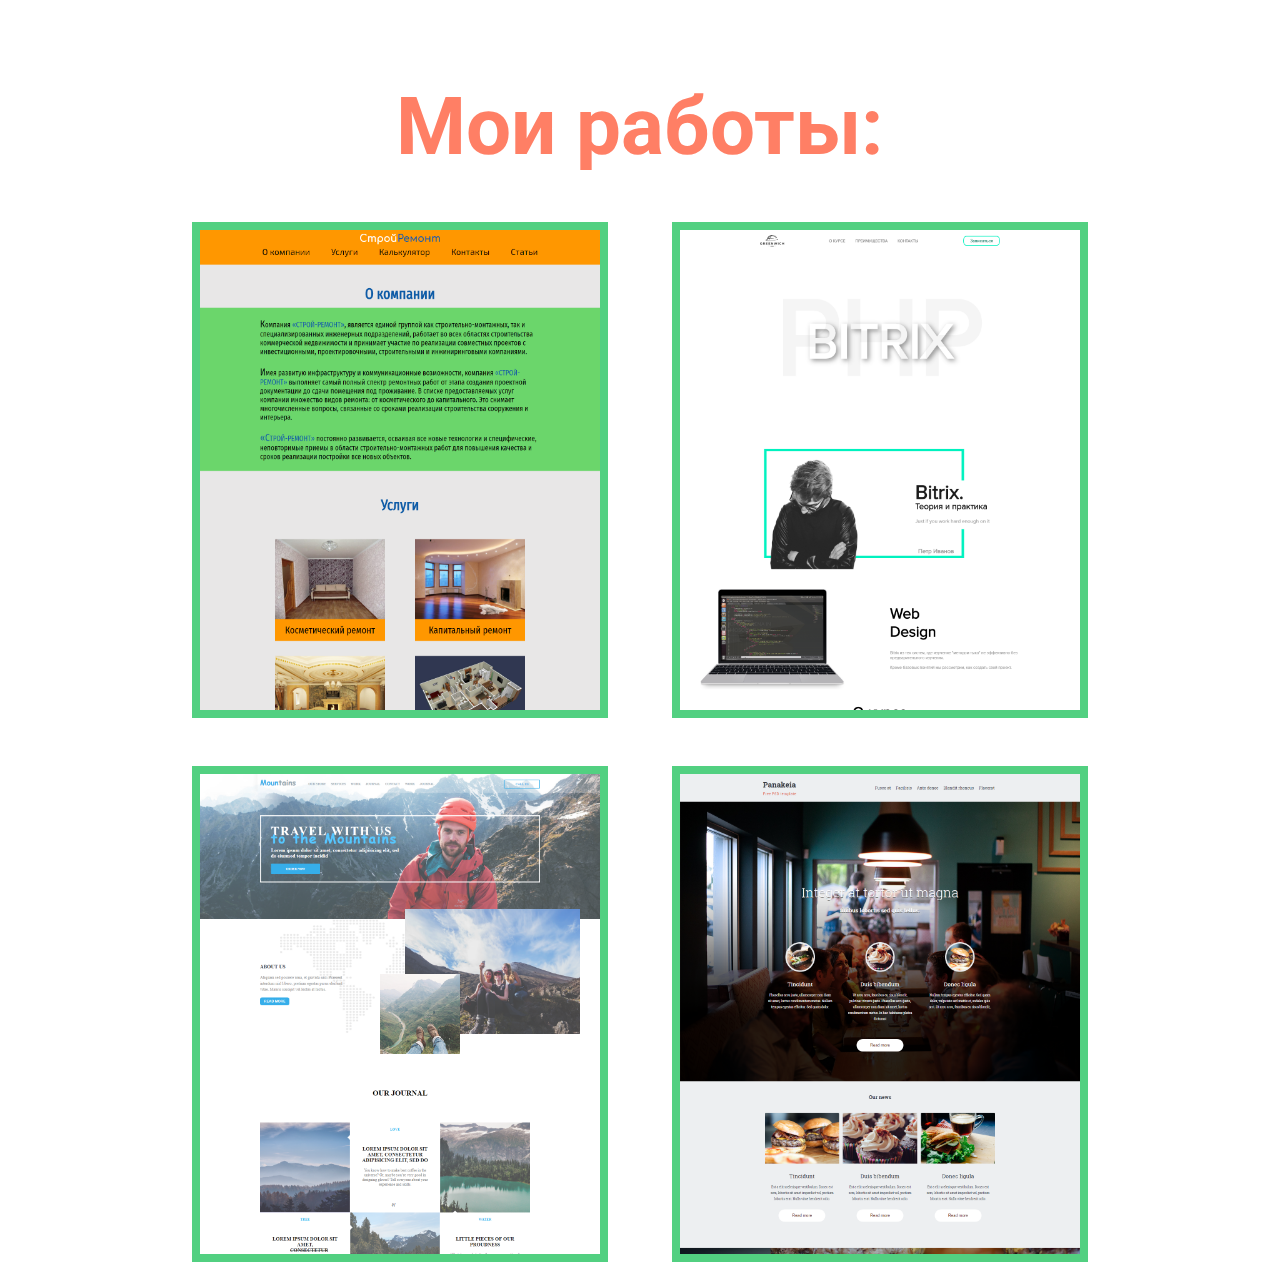
<file: index.html>
<!DOCTYPE html>
<html lang="en">
<head>
	<meta charset="UTF-8">
	<title>Мой сайт</title>
	<link rel="stylesheet" href="css/index.css">
	<script src="js.js"></script>
</head>
<body>
	<div class="main ">
	<!-- <header class=header>
		<nav class="nav all">
	<ul class="nav__ul">
		<li class="nav__li">
			<a href = "index.php" class="nav__a">Мои работы</a>
		</li>
		<li class="nav__li">
			<a class="nav__a" href="">Полезные материалы</a>
		</li>
		<li class="nav__li">
			<a class="nav__a">Мой дневник</a>
		</li>
		<li class="nav__li">
			<a class="nav__a nav__enter">Войти</a>
		</li>
	</ul>
</nav>
</header> -->


		<div class="job all">
			<h1 class="job__title">
				Мои работы:
			</h1>
			<div class="job__blocks">
			<a class="job__block" href="Stroy">
					<div class="job__img1">

					</div>
				</a>
				<a class="job__block" href="Bitrix">
					<div class="job__img2">

					</div>
				</a>
				<a class="job__block" href="Mountains-travel">
					<div class="job__img3">

					</div>
				</a>
				<a class="job__block" href="Panekea">
					<div class="job__img4">

					</div>
				</a>
			</div>
		</div>
	</div>
	<div class="enter">
<div class="close"></div>
<form class="enter__form" method="post">
	<label class="enter__name">Логин <input type="text" class="enter__input"></label>
	<label class="enter__password">Пароль <input type="text" class="enter__input"></label>
	<input type="button" class="enter__send" value="Войти">
	<div class="enter__register">
		Зарегистрироваться
	</div>
</form>
</div>
<div class="new-user">
	<div class="close"></div>
	<form class="new-user__form" method="post">
		<label class="new-user__name">Логин <input type="text" class="new-user__input"></label>
		<label class="new-user__password">Пароль <input type="text" class="new-user__input"></label>
		<label class="new-user__email">Почта <input type="text" class="enter__input"></label>
		<input type="button" class="new-user__send" value="Зарегистрироваться">
		<div class="new-user__enter">
			Вход
		</div>
	</form>
</div>
</body>
</html>
</file>
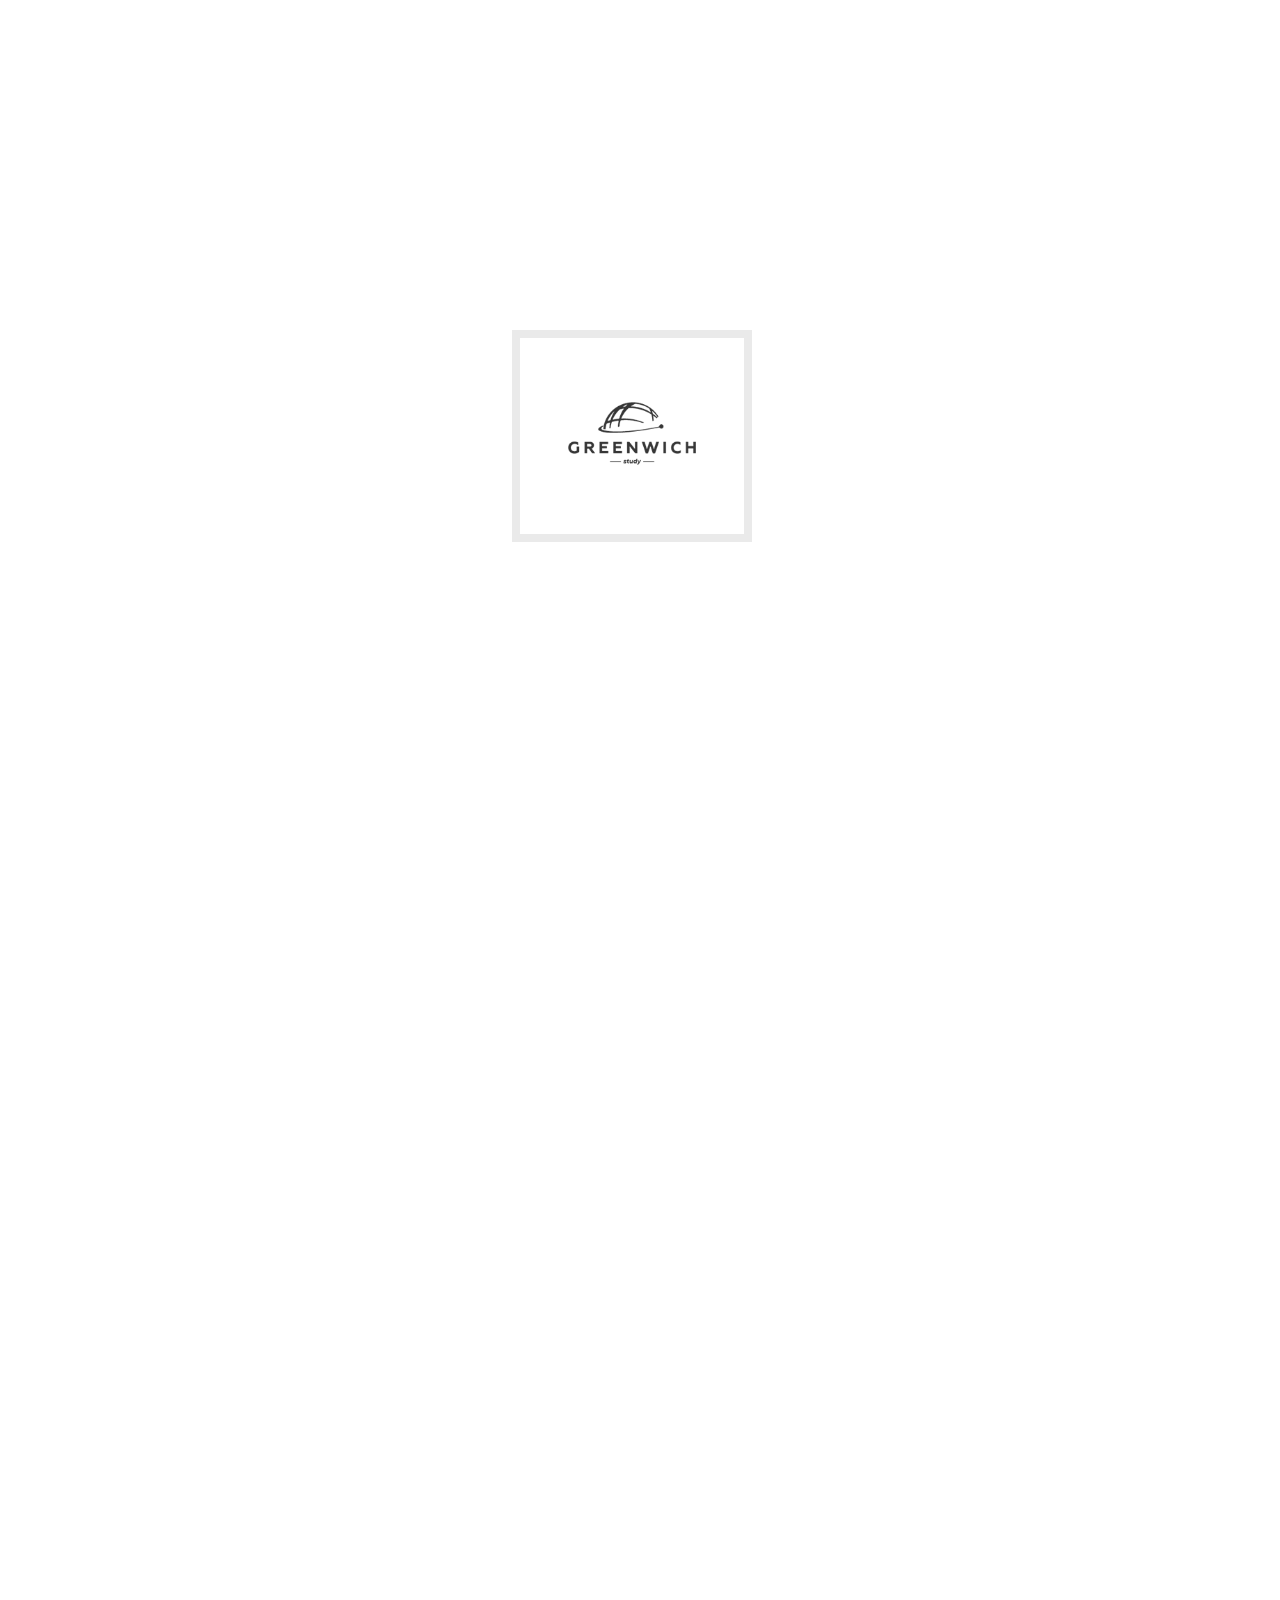
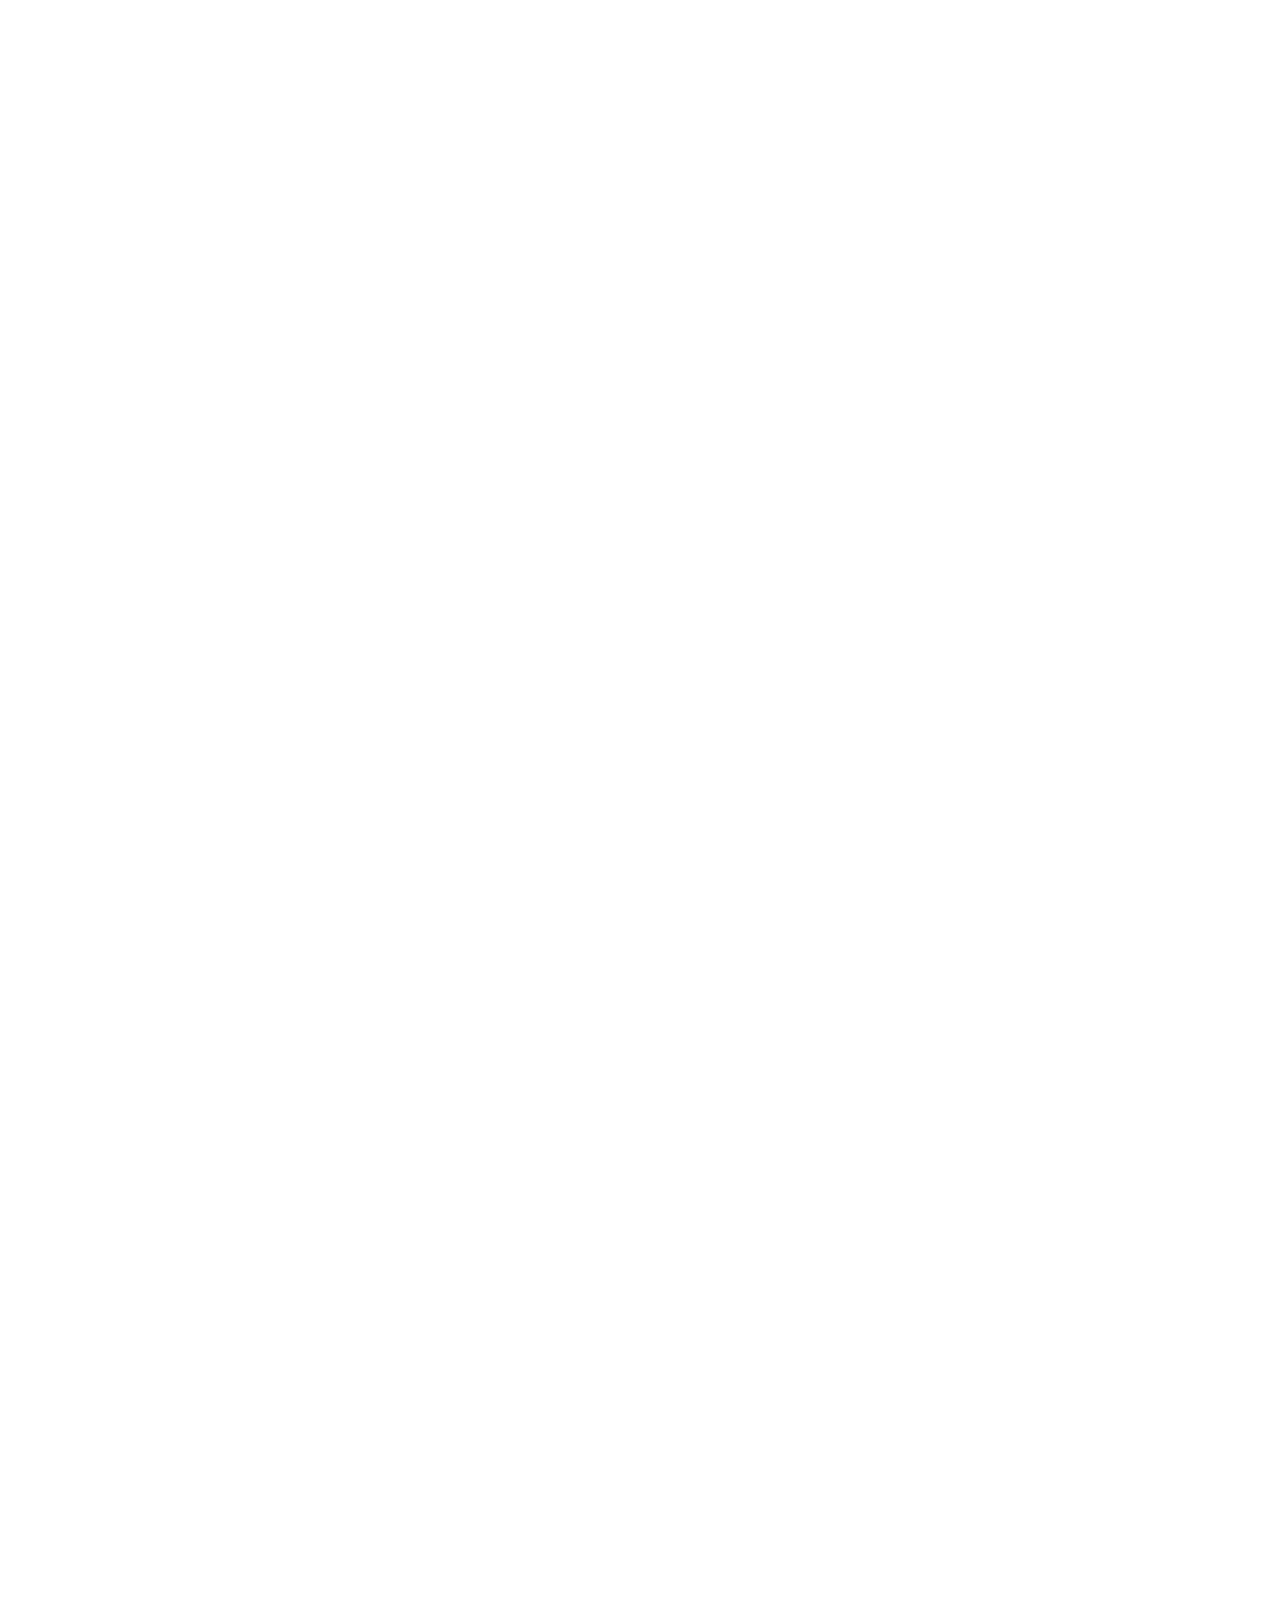
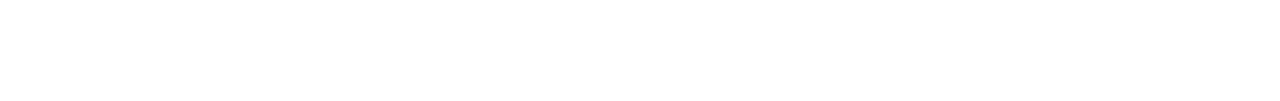
<file: Bitrix/index.html>
<!DOCTYPE html>
<html lang="en">
<head>
	<meta charset="UTF-8">
	<title>Сайт</title>
	<link rel="stylesheet" href="css/style.css">
	<link rel="stylesheet" href="css/header.css">
	<script src="script.js"></script>
</head>
<body>
<div class="load">
	<canvas class="cnv1"></canvas>
	<canvas class="cnv2"></canvas>
	<canvas class="cnv3"></canvas>
	<canvas class="cnv4"></canvas>
	<div class="preload-border">
	<div class="preload">
		<img class="preload__img" src="img/preload.png">
	</div>
	</div>
	</div>
	<div class="page">
	<header class="header">
		<nav class="nav">
			<img class="logo" src="img/logo.png">
			<ul class="menu">
				<li class="menu__li">О КУРСЕ</li>
				<li class="menu__li">ПРЕИМУЩЕСТВА</li>
				<li class="menu__li">КОНТАКТЫ</li>
			</ul>
			<button class="nav--btn">
				Записаться
			</button>
		</nav>
		<div class="header__title">
			BITRIX
		</div>
		<div class="header__title--box">
			PHP
		</div>
		<div class="down">
			<div class="str1"></div>
			<div class="str2"></div>
		</div>

	</header>
	<div class="about">
		<div class="about__box">
		<canvas class="about__cnv1"></canvas>
		<canvas class="about__cnv2"></canvas>
		<canvas class="about__cnv3"></canvas>
		<canvas class="about__cnv4"></canvas>
			<div class="about__img">
				
			</div>
			<div class="about__text">
				<div class="about__title1">
					Bitrix.
				</div>
				<div class="about__title2">
					Теория и практика
				</div>
				<div class="about__title3">
					Just if you work hard enough on it
				</div>
			</div>
			<div class="about__name">
					Петр Иванов
				</div>
		</div>
	</div>

	<div class="design">
		<div class="design__img">
		</div>
		<div class="design__text">
			<div class="design__title1">
				<span class="design__title1__1">Web</span> <span class="design__title1__2">Design</span>
			</div>
			<div class="design__title2">
				<span class="design__title2--1">
				Bitrix из тех систем, где изучение "методом тыка" не эффективно без предварительного изучения. </span>
				<span class="design__title2--2">
				Кроме базовых понятий мы рассмотрим, как создать свой проект.</span>
			</div>
		</div>
	</div>
	<div class="latest_projects">
		<div class="latest_projects__title">
			О курсе
		</div>
		<div class="latest_projects__box">
			<canvas class="about__cnv1"></canvas>
			<canvas class="about__cnv2"></canvas>
			<canvas class="about__cnv3"></canvas>
			<canvas class="about__cnv4"></canvas>
			<div id="latest_p__content-img">
			<div class="latest_projects__content" id="lp__box__text">
				<div class="latest_projects__text1">
					1. Архитектура продукта
				</div>
				<div class="latest_projects__text2">
					Архитектура продукта - подход к проектированию, 
					гарантирующий, что программное обеспечение
					будет отвечать своему предназначению.
				</div>
				<div class="latest_projects__text3">
					Читать полностью
				</div>
			</div>
			<div class="latest_projects__img" id="lp__img">
			</div>
			</div>
			<div class="down latest_projects__str1" id="str1">
				<div class="str1"></div>
				<div class="str2"></div>
			</div>
			<div class="down latest_projects__str2" id="str2">
				<div class="str1"></div>
				<div class="str2"></div>
			</div>
		</div>
	</div>
	<div class="blog">
		<div class="blog__title">
				Наши преимущества
			</div>
		<div class="blog__boxs">
			<div class="blog__column">
			<canvas class="about__cnv1"></canvas>
			<canvas class="about__cnv2"></canvas>
			<canvas class="about__cnv3"></canvas>
			<canvas class="about__cnv4"></canvas>
				<div class="blog__box">
					<div class="blog__img1">
					</div>
					<div class="blog__column__title">
						Последние тренды
					</div>
					<div class="blog__column__text">
						Обучение последним трендам разработки и продвижения проектов.
					</div>
				</div>
			</div>
			<div class="blog__column">
			<canvas class="about__cnv1"></canvas>
			<canvas class="about__cnv2"></canvas>
			<canvas class="about__cnv3"></canvas>
			<canvas class="about__cnv4"></canvas>	
				<div class="blog__box">
					<div class="blog__img2">
					</div>
					<div class="blog__column__title">
						Опыт
					</div>
					<div class="blog__column__text">
						Преподаватели — профессионалы с опытом работы от 7 лет.
					</div>
				</div>
			</div>
			<div class="blog__column">
			<canvas class="about__cnv1"></canvas>
			<canvas class="about__cnv2"></canvas>
			<canvas class="about__cnv3"></canvas>
			<canvas class="about__cnv4"></canvas>
				<div class="blog__box">
				<div class="bl-img">
				<div class="blog__img3">
					</div>
					<div class="blog__column__title">
						Трудоустройство
					</div>
					<div class="blog__column__text">
						Трудоустройство лучших студентов, прошедших курс Advanced
					</div>
				</div>
			</div>	
		</div>
	</div>
	<div class="contact">
		<div class="contact__title">
			Записаться на курс
		</div>
		<div class="contact__box">
			<canvas class="about__cnv1"></canvas>
			<canvas class="about__cnv2"></canvas>
			<canvas class="about__cnv3"></canvas>
			<canvas class="about__cnv4"></canvas>
			<div class="contact__img">
			</div>
			<div class="contact__form">
				<input type="text" class="contact__input--name" placeholder="Имя">
				<input type="email" class="contact__input--email" placeholder="Email">
				<textarea placeholder="Сообщение" class="contact__input--message"></textarea>
			</div>
		</div>
	</div>
	<footer class="footer">
		<div class="footer__bl1">
			© 2017 Greewich
		</div>
		<div class="footer__bl2">
			<img src="img/svg/facebook.svg" class="footer__img--facebook">
			<img src="img/svg/instagram.svg" class="footer__img--instagram">
			<img src="img/svg/vk.svg" class="footer__img--vk">
		</div>
		<div class="footer__bl3">
			MST
		</div>
	</footer>
	 </div>
</body>
</html>
</file>
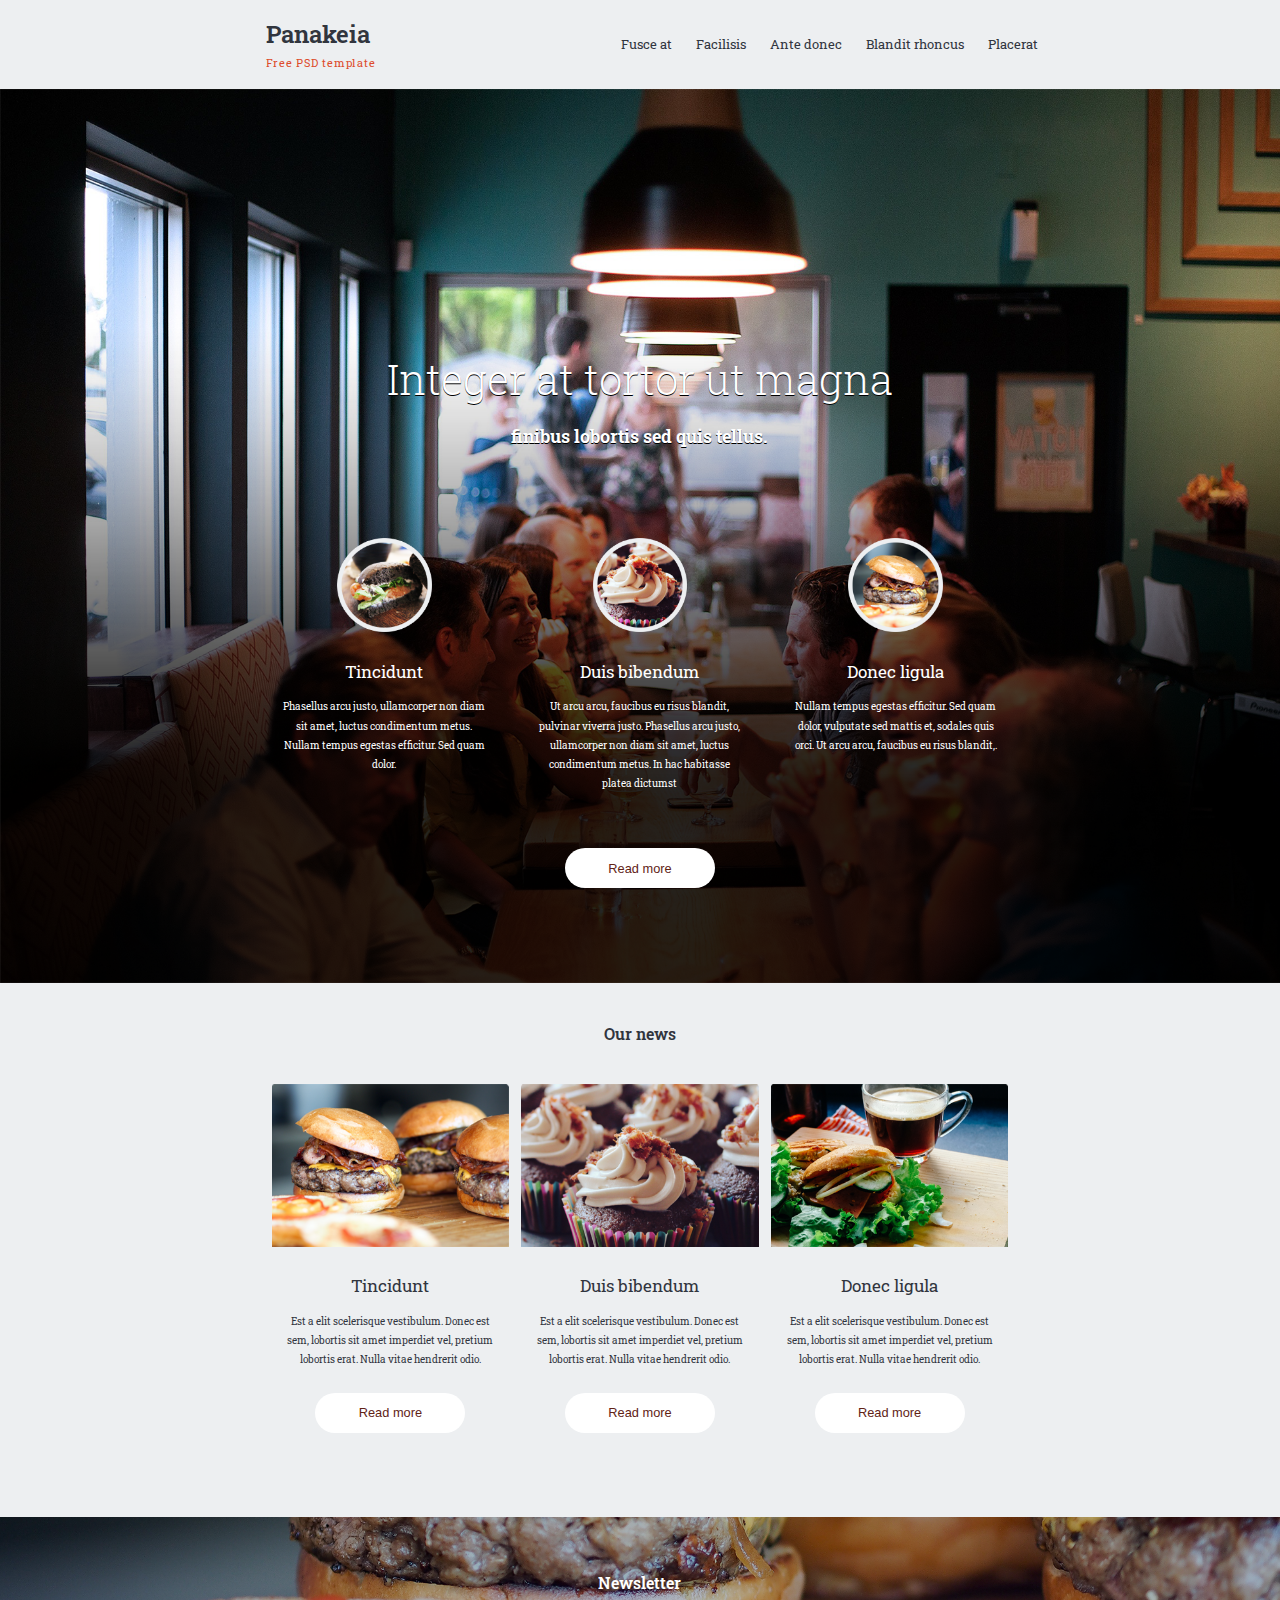
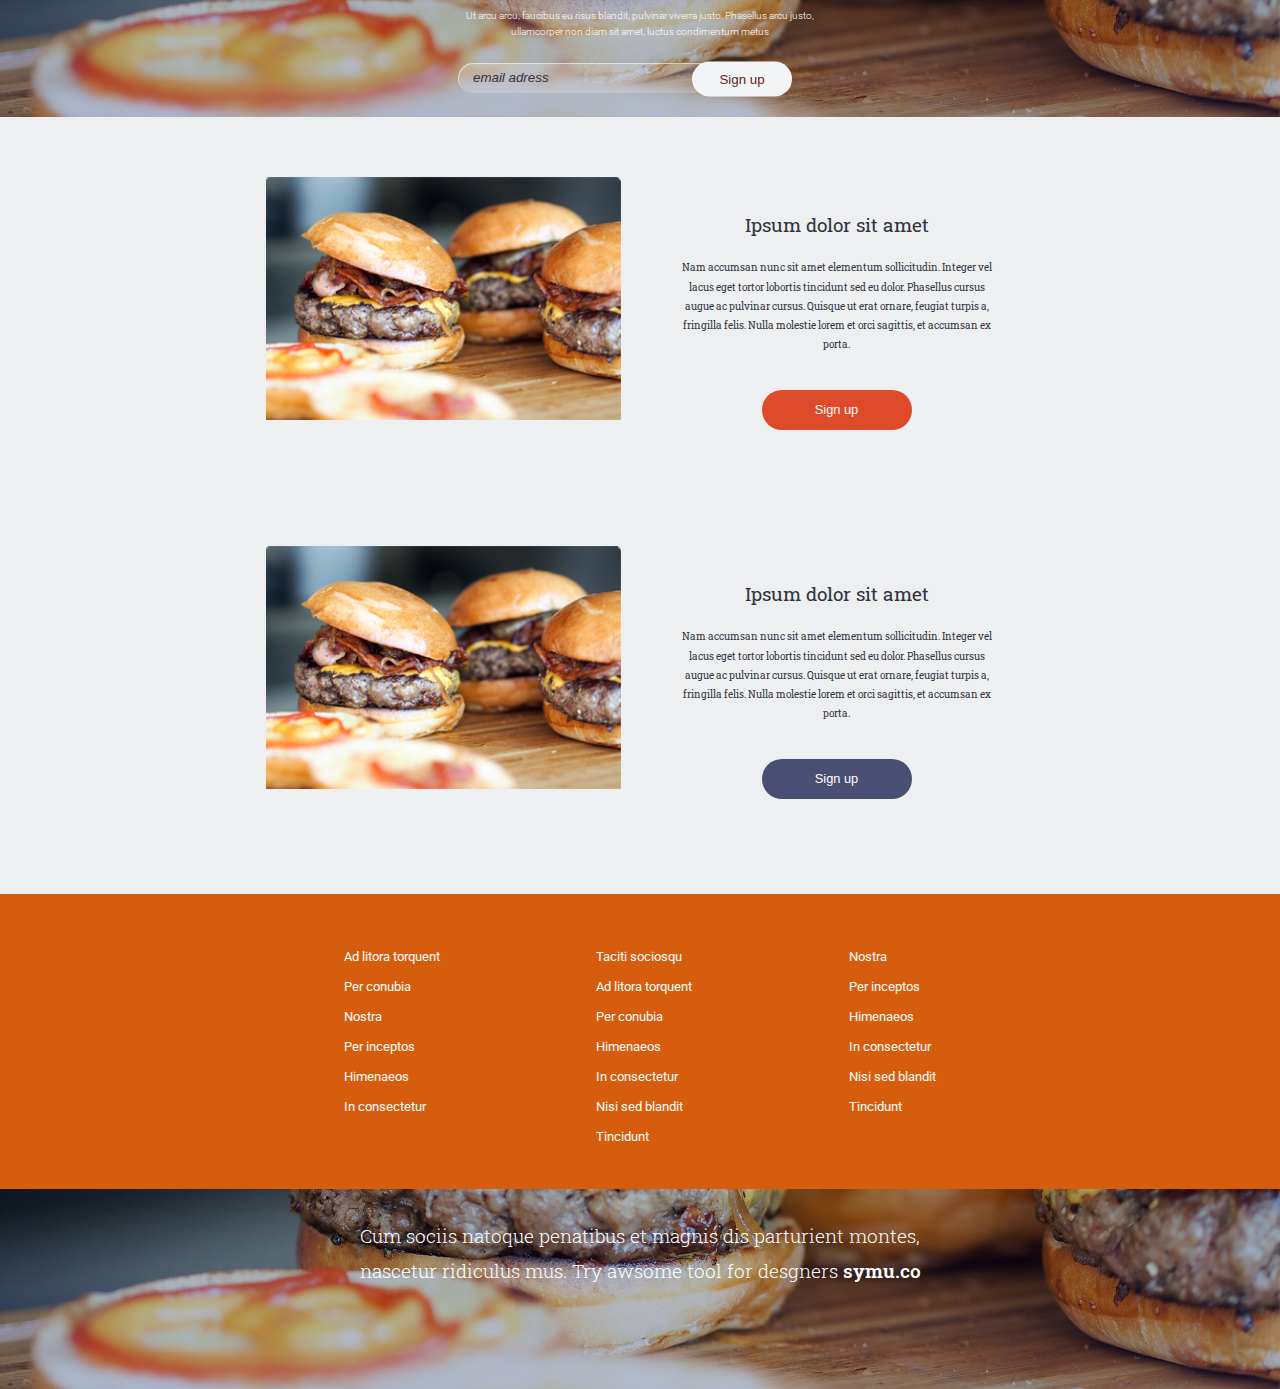
<file: Panekea/index.html>
<!DOCTYPE HTML>
<html>
<head>
 <title>Сайт</title>
 <meta http-equiv="Content-Type" content="text/html; charset=utf-8">
 <link type="text/css" rel="stylesheet" href="css/header.css" media="all"/>
 <link type="text/css" rel="stylesheet" href="css/reset.css" media="all"/>
  <link type="text/css" rel="stylesheet" href="css/top-content.css" media="all"/>
  <link type="text/css" rel="stylesheet" href="css/botton-content.css" media="all"/>
   <link type="text/css" rel="stylesheet" href="css/media.css" media="all"/>
   <script src="script.js"></script>
   <meta http-equiv="X-UA-Compatible" content="IE=edge,chrome=1" />    <!-- Долой quirks mode -->
<meta name="viewport" content="width=device-width, initial-scale=1, minimum-scale=1" /> <!-- Чтобы работали Media Queries запросы -->

 <body>
 	<div class="all">
 		<header class="header">
 			<div class="logo">
 				<span class="logo-top">
 					Panakeia
 				</span>
 				<br>
 				<span class="logo-bottom">
 					Free PSD template
 				</span>	
 			</div>
 			
 			<div class="menu" data-open="Menu" data-close="Close">
 				<li class="menu-1"><a>Fusce at</a></li>
 				<li class="menu-2"><a>Facilisis</a></li>
 				<li class="menu-3"><a>Ante donec</a></li>
 				<li class="menu-4"><a>Blandit rhoncus</a></li>
 				<li class="menu-5"><a>Placerat</a></li>
 			</div>
 			
 	</header>
 	</div>
 	<div class="main">
 		<div class="all">
 			<h1 class="title-main">
 				Integer at tortor ut magna
 			</h1>
 			<h2 class="title-main2">
 				finibus lobortis sed quis tellus.
 			</h2>
 			<div class="columns">
 				<div class="column column1">
 					<img src="css/img/main-bl1.png" class="img-main-column">

 					<h3 class="title-main-column">
 						Tincidunt
 					</h3>
 					<p class="text-main-column">
 						Phasellus arcu justo, ullamcorper non diam sit amet, luctus condimentum metus. Nullam tempus egestas efficitur. Sed quam dolor.
 					</p>
 				</div>
 				<div class="column column2">
 					<img src="css/img/main-bl2.png" class="img-main-column">

 					<h3 class="title-main-column">
 					Duis bibendum
 					</h3>
 					<p class="text-main-column">
 						Ut arcu arcu, faucibus eu risus blandit, pulvinar viverra justo. Phasellus arcu justo, ullamcorper non diam sit amet, luctus condimentum metus. In hac habitasse platea dictumst
 					</p>
 				
 				</div>
 				<div class="column column3">
 					<img src="css/img/main-bl3.png" class="img-main-column">

 					<h3 class="title-main-column">
 					Donec ligula
 					</h3>
 					<p class="text-main-column">
 					Nullam tempus egestas efficitur. Sed quam dolor, vulputate sed mattis et, sodales quis orci. Ut arcu arcu, faucibus eu risus blandit,.
 					</p>
 				</div>
 			</div>
 			<div class="main-button-obr">
				<input type="button" value="Read more" class="main-button">
			</div>
 		</div>
 	</div>
 	<div class="all">
 		<div class="top-content">
 			<h1 class="title-content">
 				Our news
 			</h1>
 			<div class="content-columns c-c">
 				<div class="column column1">
 					<img src="css/img/content-column-1.png" class="ccc-img img-main-column">

 					<h3 class="ccc ccc-t title-main-column">
 						Tincidunt
 					</h3>
 					<p class="ccc text-main-column">
 						Est a elit scelerisque vestibulum. Donec est sem, lobortis sit amet imperdiet vel, pretium lobortis erat. Nulla vitae hendrerit odio.
 					</p>
 					<div class="ccc-b main-button-obr">
						<input type="button" value="Read more" class="main-button">
					</div>
 				</div>
 				<div class="column column2">
 					<img src="css/img/content-column-2.png" class="ccc-img img-main-column">

 					<h3 class="ccc ccc-t title-main-column">
 					Duis bibendum
 					</h3>
 					<p class="ccc text-main-column">
 						Est a elit scelerisque vestibulum. Donec est sem, lobortis sit amet imperdiet vel, pretium lobortis erat. Nulla vitae hendrerit odio.
 					</p>
 					<div class="ccc-b main-button-obr">
						<input type="button" value="Read more" class="main-button">
					</div>
 				</div>
 				<div class="column column3">
 					<img src="css/img/content-column-3.png" class="ccc-img img-main-column">

 					<h3 class="ccc ccc-t title-main-column">
 					Donec ligula
 					</h3>
 					<p class="ccc text-main-column">
 					Est a elit scelerisque vestibulum. Donec est sem, lobortis sit amet imperdiet vel, pretium lobortis erat. Nulla vitae hendrerit odio.
 					</p>
 					<div class="ccc-b main-button-obr">
						<input type="button" value="Read more" class="main-button">
					</div>
 				</div>
 			</div>
 		</div>
 	</div>
 	<div class="Newsletter">
 		<div class="gradient">
			<div class="all">
				<div class="Newsletter-content">
					<span class="nl-title">
						Newsletter
					</span>
					<span class="nl-text">
						Ut arcu arcu, faucibus eu risus blandit, pulvinar viverra justo. Phasellus arcu justo,
						ullamcorper non diam sit amet, luctus condimentum metus
					</span>
					<div class="nl-button">
						<input type="email" class="nl-button1" placeholder="email adress">
						</button>
						<button class="nl-button2">
							<span class="nl-button-text">
							Sign up
							</span>
						</button>
					</div>	
				</div>
			</div>
		</div>
 	</div>
 	<div class="all botton-content">
 		<div class="bc content-columns">
 				<div class="column bt-column2 bt-column">
 					<img src="css/img/content-column-1.png" class="bc-img">
 				</div>
 				<div class="column bt-column bt-column1">
 					

 					<h3 class="ccc bc-t ccc-t title-main-column">
 						Ipsum dolor sit amet
 					</h3>
 					<p class="ccc text-main-column">
 						Nam accumsan nunc sit amet elementum sollicitudin. Integer vel lacus eget tortor lobortis tincidunt sed eu dolor. Phasellus cursus augue ac pulvinar cursus.

						Quisque ut erat ornare, feugiat turpis a, fringilla felis. Nulla molestie lorem et orci sagittis, et accumsan ex porta.

 					</p>
 					<div class="ccc-b main-button-obr ">
						<input type="button" value="Sign up" class="bt-button-1  main-button">
					</div>
 				</div>
 		</div>
 		<div class="bc content-columns">
 				<div class="column bt-column2 bt-column">
 					<img src="css/img/content-column-1.png" class="bc-img">
 				</div>
 				<div class="column bt-column bt-column2">
 					

 					<h3 class="ccc bc-t ccc-t title-main-column">
 						Ipsum dolor sit amet
 					</h3>
 					<p class="ccc text-main-column">
 						Nam accumsan nunc sit amet elementum sollicitudin. Integer vel lacus eget tortor lobortis tincidunt sed eu dolor. Phasellus cursus augue ac pulvinar cursus.

						Quisque ut erat ornare, feugiat turpis a, fringilla felis. Nulla molestie lorem et orci sagittis, et accumsan ex porta.

 					</p>
 					<div class="ccc-b main-button-obr">
						<input type="button" value="Sign up" class=" bt-button-2 main-button">
					</div>
 				</div>
 		</div>		
 				
 					

 		
 	</div>
	<footer class="footer">
		<div class="all footer-columns">
			<div class="footer-column">
				<span>Ad litora torquent</span>
				<span>Per conubia</span>
				<span>Nostra</span>
				<span>Per inceptos</span>
				<span>Himenaeos</span>
				<span>In consectetur</span>
			</div>
			<div class="footer-column">
				<span>Taciti sociosqu</span>
				<span>Ad litora torquent</span>
				<span>Per conubia</span>
				<span>Himenaeos</span>
				<span>In consectetur</span>
				<span>Nisi sed blandit</span>
				<span>Tincidunt</span>
			</div>
			<div class="footer-column">
				<span>Nostra</span>
				<span>Per inceptos</span>
				<span>Himenaeos</span>
				<span>In consectetur</span>
				<span>Nisi sed blandit</span>
				<span>Tincidunt</span>
			</div>
		</div>
		<div class="footer-botton">
			<div class="gradient">
				<p class="all">Cum sociis natoque penatibus et magnis dis parturient montes, nascetur ridiculus mus.
					Try awsome tool for desgners <span>symu.co</span>
					</p>
			</div>
		</div>	
	</footer>
 </body>
 </html>
</file>
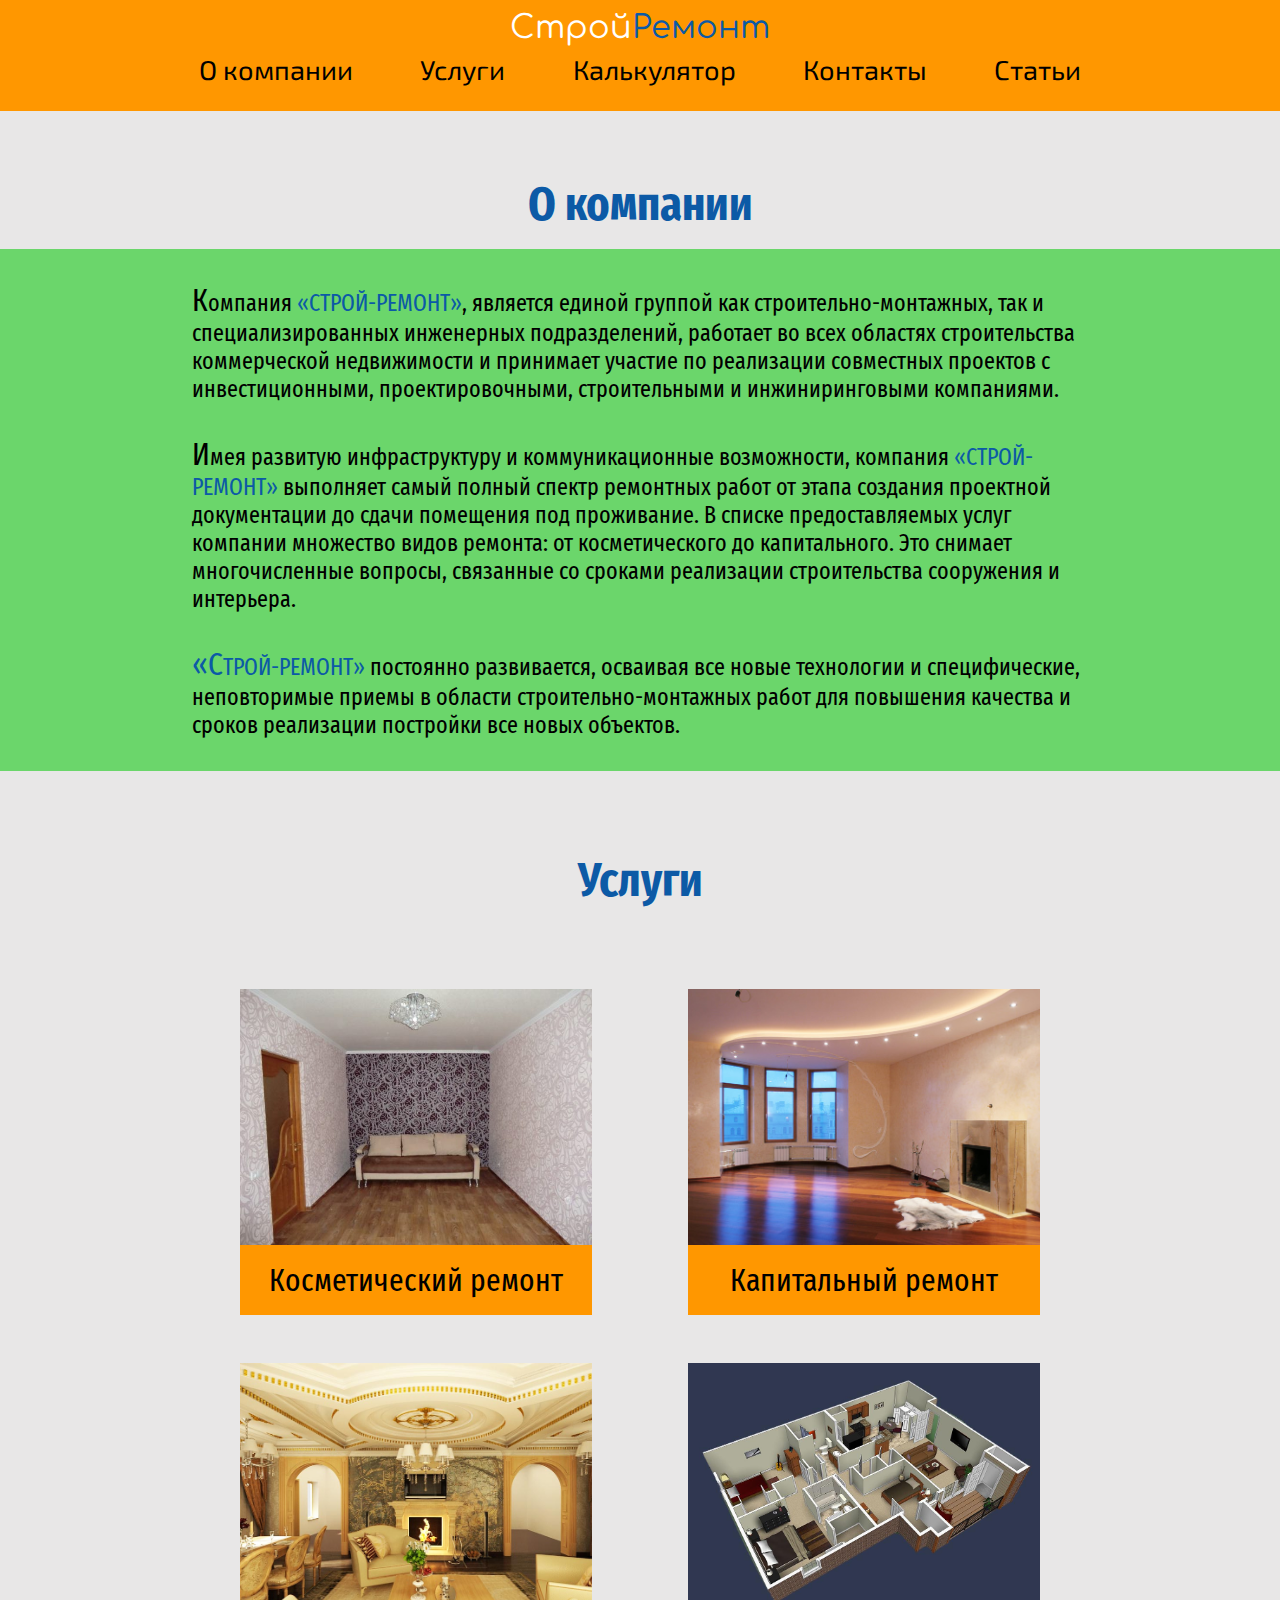
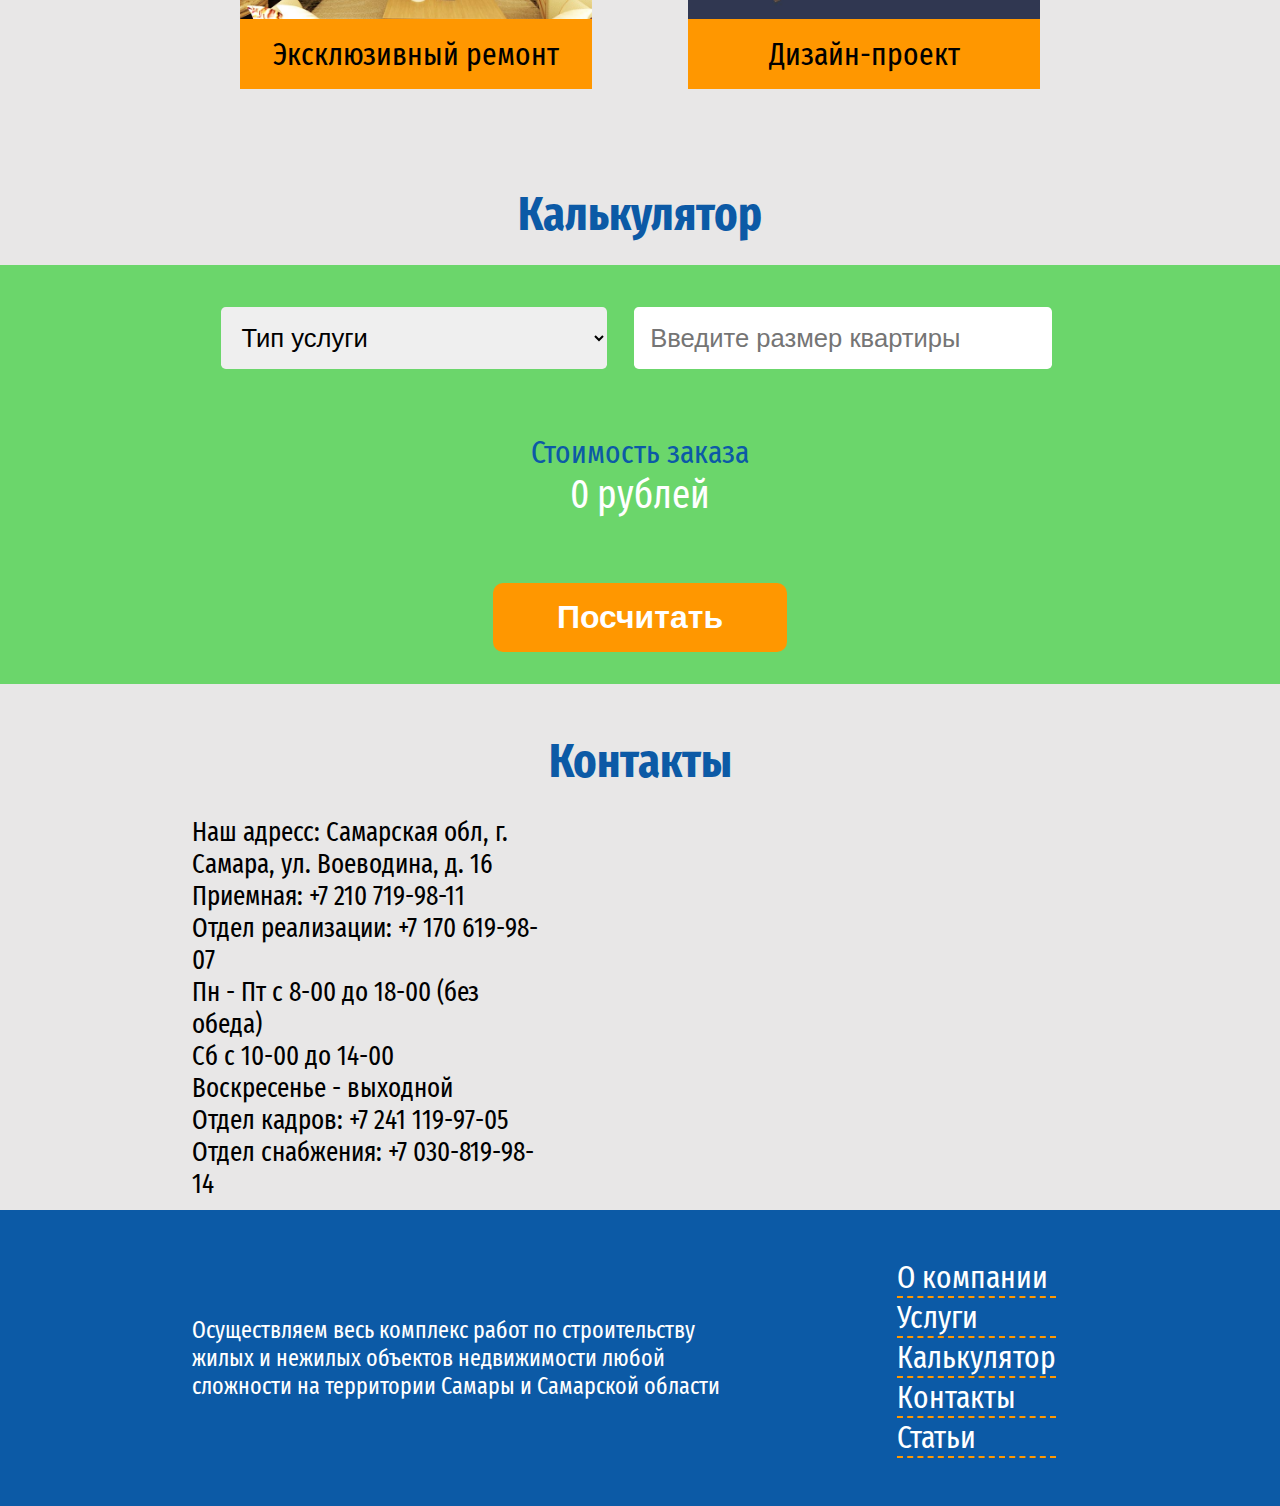
<file: Stroy/index.html>
<!DOCTYPE html>
<html lang="en">
<head>
	<meta charset="UTF-8">
	<title>Сайт</title>
	<link rel="stylesheet" href="css/reset.css">
	<link rel="stylesheet" href="css/main.css">
	<meta name="viewport" content="width=device-width, initial-scale=1.0">
	<script src="js.js"></script>
</head>
<body class="wrapper">
	<header class="header">
		<div class="logo">
			<span class="logo__first">Строй</span><span class="logo__last">Ремонт</span>
		</div>
		<ul class="menu all">
			<li class="menu__li">
				<a  class="menu__a"> О компании</a>
			</li>
			<li class="menu__li">
				<a  class="menu__a"> Услуги</a>
			</li>
			<li class="menu__li">
				<a  class="menu__a">Калькулятор</a>
			</li>
			<li class="menu__li">
				<a  class="menu__a"> Контакты</a>
			</li>
			<li class="menu__li">
				<a  class="menu__a"> Статьи</a>
			</li>
		</ul>
	</header>
	<div class="main">
		<div class="comp ">
		<h1 class="comp__title">
			О компании
		</h1>
		    <div class="comp__texts">
		    	<div class="comp__text all">
		    	Компания <span class="comp__text-name">«СТРОЙ-РЕМОНТ»</span>, является единой группой как строительно-монтажных, так и специализированных инженерных подразделений, работает во всех областях строительства коммерческой недвижимости и принимает участие по реализации совместных проектов с инвестиционными, проектировочными, строительными и инжиниринговыми компаниями.
		    </div>
		    <div class="comp__text all">	
				Имея развитую инфраструктуру и коммуникационные возможности, компания <span class="comp__text-name">«СТРОЙ-РЕМОНТ»</span> выполняет самый полный спектр ремонтных работ от этапа создания проектной документации до сдачи помещения под проживание. В списке предоставляемых услуг компании множество видов ремонта: от косметического до капитального. Это снимает многочисленные вопросы, связанные со сроками реализации строительства сооружения и интерьера.
			</div>
			<div class="comp__text all">
				<span class="comp__text-name">«СТРОЙ-РЕМОНТ»</span> постоянно развивается, осваивая все новые технологии и специфические, неповторимые приемы в области строительно-монтажных работ для повышения качества и сроков реализации постройки все новых объектов.
			</div>
		</div>
		
	</div>
		<h1 class="services__title">
			Услуги
		</h1>
		<div class="services__bloks all">
			<div class="block block1">
				<div class="block__img1">
					
				</div>
				<div class="block__text1">
					Косметический ремонт
				</div>
			</div>
			<div class="block block2">
				<div class="block__img2">
					
				</div>
				<div class="block__text2">
					Капитальный ремонт
				</div>
			</div>
			<div class="block block3">
				<div class="block__img3">
					
				</div>
				<div class="block__text3">
					Эксклюзивный ремонт
				</div>
			</div>
			<div class="block block4">
				<div class="block__img4">
					
				</div>
				<div class="block__text4">
					Дизайн-проект
				</div>
			</div>
	</div>
		<div class="calc">
			<h1 class="calc__title">Калькулятор</h1>
			<div class="calc__ul all">
				<div class="calc__choose">
					<select class="calc__type">
						<option class="calc__types-look">
							Тип услуги
						</option>
						<option class="calc__types-show" size="1000">
							Косметический ремонт
						</option>
						<option class="calc__types-show" size="1500">
							Капитальный ремонт
						</option>
						<option class="calc__types-show" size="2000">
							Эксклюзивный ремонт
						</option>
						<option class="calc__types-show" size="500">
							Дизайн-проект
						</option>
					</select>
					<input type="text" class="calc__size" placeholder="Введите размер квартиры">
				</div>
				<div class="calc__rez-smail">
					Стоимость заказа
					<div class="calc__rez-smail-zn">
						0 рублей
					</div>
				</div>
				<button class="calc__button">
					Посчитать
				</button>
				
			</div>
			
		</div>
		<div class="cont all">
		<h1 class="cont__title">Контакты</h1>
		<div class="cont__wrap">
		<div class="cont__texts">
			<div class="cont__text">
				Наш адресс: Самарская обл, г. Самара, ул. Воеводина, д. 16
			</div>
			<div class="cont__text">
				Приемная: +7 210 719-98-11
			</div>	
			<div class="cont__text">
				Отдел реализации: +7 170 619-98-07
			</div>	
			<div class="cont__text">
				Пн - Пт с 8-00 до 18-00 (без обеда)
			</div>
			<div class="cont__text">	
        		Сб с 10-00 до 14-00
        	</div>	
       		<div class="cont__text">
       			Воскресенье - выходной
       		</div>
			<div class="cont__text">
				Отдел кадров: +7 241 119-97-05
			</div>
			<div class="cont__text">
				Отдел снабжения: +7 030-819-98-14
			</div>
		</div>
		<div class="cont__map">
		<iframe src="https://www.google.com/maps/embed?pb=!1m18!1m12!1m3!1d2388.088046565676!2d50.29643431583423!3d53.234197979955674!2m3!1f0!2f0!3f0!3m2!1i1024!2i768!4f13.1!3m3!1m2!1s0x41661a2e035e5ee7%3A0x4ed64b981366673e!2z0YPQuy4g0JLQvtC10LLQvtC00LjQvdCwLCAxNiwg0KHQsNC80LDRgNCwLCDQodCw0LzQsNGA0YHQutCw0Y8g0L7QsdC7LiwgNDQzMTA5!5e0!3m2!1sru!2sru!4v1504385657644" width="440" height="400" frameborder="0" style="border:0" allowfullscreen></iframe>
		</div>
	</div>
	</div>
	<footer class="footer">
		<div class="footer__ all">
			<div class="footer-info">
			Осуществляем весь комплекс
работ по строительству жилых
и нежилых объектов 
недвижимости любой сложности
 на территории Самары
 и Самарской области
			</div>
			<ul class="footer__ul">
				<li class="footer__li">О компании</li>
				<li class="footer__li">Услуги</li>
				<li class="footer__li">Калькулятор</li>
				<li class="footer__li">Контакты</li>
				<li class="footer__li">Статьи</li>
			</ul>
		</div>
	</div>
	</footer>
</body>
</html>
</file>
<file: Bitrix/css/style.css>
body,div,dl,dt,dd,ul,ol,li,h1,h2,h3,h4,h5,h6,pre,form,fieldset,input,textarea,p,blockquote,th,td {  
  padding: 0; 
  margin: 0;
  font-family: "Proxima Nova";
  } 
table { 
  border-collapse: collapse; 
  border-spacing: 0; 
  } 
fieldset,img {  
  border: 0; 
  } 
address,caption,cite,code,dfn,em,strong,th,var { 
  font-weight: normal; 
  font-style: normal; 
  } 
ol,ul { 
  list-style: none;
  display: inline-block;
  } 
caption,th { 
  text-align: left; 
  } 
h1,h2,h3,h4,h5,h6 { 
  font-size: 100%;

  } 
q:before,q:after { 
  content:''; 
  } 
abbr,acronym { 
  border: 0; 
  }
  input{
    margin-bottom: 0;
  }
  @font-face{

font-family: 'Proxima Nova';

font-size: 600;

src: url('../font/ProximaNova-Bold.eot?iefix') format('eot'),

url('../font/ProximaNova-Bold.woff') format('woff'),

url('../font/ProximaNova-Bold.ttf') format('truetype'),

url('../font/ProximaNova-Bold.svg') format('svg');
}

@font-face{

font-family: 'Proxima Nova';

font-size: 300;

src: url('../font/ProximaNova-Light.eot?iefix') format('eot'),

url('../font/ProximaNova-Light.woff') format('woff'),

url('../font/ProximaNova-Light.ttf') format('truetype'),

url('../font/ProximaNova-Light.svg') format('svg');
}

@font-face{

font-family: 'Proxima Nova';

font-size: 400;

src: url('../font/ProximaNova-Reg.eot?iefix') format('eot'),

url('../font/ProximaNova-Reg.woff') format('woff'),

url('../font/ProximaNova-Reg.ttf') format('truetype'),

url('../font/ProximaNova-Reg.svg') format('svg');
}
input,button,textarea{
  outline: none;
}
</file>
<file: Bitrix/css/header.css>
@keyframes contact1{
  0%{
    width: 0;
    background: #00f2bf;
  }
  100%{
    width: 40rem;
    background: #00f2bf;
  }
}
@keyframes contact2{
  0%{
    height: 0;
    background: #00f2bf;
  }
  100%{
    height: 25rem;
    background: #00f2bf;
  }
}
@keyframes blog1{
  0%{
    width: 0;
    background: #00f2bf;
  }
  100%{
    width: 16rem;
    background: #00f2bf;
  }
}
@keyframes blog2{
  0%{
    height: 0;
    background: #00f2bf;
  }
  100%{
    height: 12rem;
    background: #00f2bf;
  }
}@keyframes latest_projects1{
  0%{
    width: 0;
    background: #00f2bf;
  }
  100%{
    width: 38.5rem;
    background: #00f2bf;
  }
}
@keyframes latest_projects2{
  0%{
    height: 0;
    background: #00f2bf;
  }
  100%{
    height: 25rem;
    background: #00f2bf;
  }
}
@keyframes about-brd1{
  0%{
    width: : 0;
    background: #00f2bf;
  }
  100%{
    width: 40rem;
    background: #00f2bf;
  }
}
@keyframes about-brd2{
  0%{
    height: 0;
    background: #00f2bf;
  }
  100%{
    height: 21.5rem;
    background: #00f2bf;
  }
}

@keyframes brd1{
  0%{
    width: : 0;
    background: #00f2bf;
  }
  100%{
    width: 14.5rem;
    background: #00f2bf;
  }
}
@keyframes brd2{
  0%{
    height: 0;
    background: #00f2bf;
  }
  100%{
    height: 13rem;
    background: #00f2bf;
  }
}
@keyframes timer{
 0%{
  opacity: 0;
 }
 100%{
  opacity: 1;
 }
}
@keyframes final-timer{
 0%{
  opacity: 1;
 }
 100%{
  opacity: 0;
 }
}
@keyframes scale{
  0%{
    transform: scale(1);
  }
  100%{
    transform: scale(2);
  }
}
.page{
  opacity: 0;
  animation: timer 1s;
  animation-delay: 1.7s;
  animation-fill-mode: forwards;
  position: relative;
}
.load{
  opacity: 1;
  display: inline-block;
  position: absolute;
  left: calc(50% - 10%);
  top: calc(50% - 120px);
  z-index: 1000;
  max-width: 50%;
  animation: final-timer 1s;
  animation-delay: 1.5s;
  animation-fill-mode: forwards;
}
.preload-border{
  border: 0.5rem solid #eaeaea;
}
.preload{
  z-index: 1000;
  padding: 4rem 3rem;
  animation: scale 1s;
  animation-delay: 1.5s;
  width: 8rem;
}
.cnv1{
  position: absolute;
  width: 1rem;
  height: 0.5rem;
  background: transparent;
  animation: brd1 0.5s linear;
  animation-fill-mode: forwards;
  animation-delay: 0.5s;
}
.cnv2{
  position: absolute;
  right: 0;
  width: 0.5rem;
  height: 1rem;
  background: transparent;
  animation: brd2 0.5s linear;
  animation-delay: 1s;
  animation-fill-mode: forwards;
}
.cnv3{
  position: absolute;
  width: 1rem;
  right: 0;
  bottom: 0;
  height: 0.5rem;
  background: transparent;
  animation: brd1 0.5s linear;
  animation-delay: 1.5s;
  animation-fill-mode: forwards;
}
.cnv4{
  position: absolute;
  bottom: 0;
  width: 0.5rem;
  height: 1rem;
  background: transparent;
  animation: brd2 0.5s linear;
  animation-delay: 2s;
  animation-fill-mode: forwards;
}
.load [class^="cnv"]{
  animation-duration: 0.25s;
}
.cnv1{
  animation-delay: 0.25s;
}
.cnv2{
  animation-delay: 0.5s
}
.cnv3{
  animation-delay: 0.75s;
}
.cnv4{
  animation-delay: 1s;
}
.preload__img{
  display: inline-block;
  width: 8rem;
}
html{
  overflow-x: hidden;
}
.header{
  height: 700px;
}
.nav{
  width: 60%;
  margin: 0 auto;
  height: 70px;
  display: flex;
  justify-content: space-between;
  align-items: baseline;
}
.logo{
  margin: auto 0;
  width: 10%;
}
.menu{
  display: inline-flex;
  justify-content: flex-start;
  align-items: center;
  height: 100%;
}
.menu__li{
  margin:1rem;
  font-size: 0.8rem;
  font-weight: 600;
  color:#969696;
  position: relative;
  cursor: pointer;
}

.menu__li:hover::after{
  content: "";
  position: absolute;
  display: inline-block;
  border-bottom: 2px solid #36aeea;
  z-index: 1000;
  line-height: 0.5rem;
  width: 100%;
  bottom: -5px;
  left: 0;
}
.nav--btn{
  border: 2px solid #00f2bf;
  padding: 6px 20px;
  background-color: #fff;
  font-size: 0.8rem;
  border-radius: 40px/60px;
  font-weight: 600;
  color: #358b79;
}
.header__title{
  font-size: 10rem;
  text-shadow: 0.4rem 0.4rem 1.5rem rgba(0,0,0,.44);
  color:#fff;
  text-align: center;
  vertical-align: middle;
  transform: translateY(12rem);
  font-weight: 600;
  user-select: none;
}
.header__title--box{
  font-size: 22rem;
  text-align: center;
  transform: translateY(-8rem);
  color :rgba(88,88,88,.06);
  z-index: -1000;
  font-weight: 600;
  text-shadow: 0.4rem 0.4rem 1.5rem rgba(0,0,0,.0.06);
  user-select: none;
}
.down{
  margin: -120px auto;
  margin-bottom: 0;
  max-width: 20px;
}
/*.str1{
  max-width: 12px;
  max-height: 2px;
  border-top:  1px solid #358b79;
  transform: rotate(40deg);
  position: relative;
  top:1px;
  right:0.5px;

}
.str2{
  max-width: 13px;
  max-height: 2px;
  border-top:  1px solid #358b79;
  transform: rotate(-40deg);
  margin-left:8px;
}*/

/*--- about ---*/

.about{
  display: inline-block;
  width: 80vw;
  margin-left: 5%;
}
.about__box{
  width:40rem;
  height:350px;
  margin-left: 20%;
  position: relative;
}
.about__cnv1{
  position: absolute;
  width: 0.5rem;
  height: 0.5rem;
  background: transparent;
  animation-fill-mode: forwards;
}
.about__cnv2{
  position: absolute;
  right: 0;
  width: 0.5rem;
  height: 0.5rem;
  background: transparent;
  animation-fill-mode: forwards;
}
.about__cnv3{
  position: absolute;
  width: 0.5rem;
  right: 0;
  bottom: 0;
  height: 0.5rem;
  background: transparent;
  animation-fill-mode: forwards;
}
.about__cnv4{
  position: absolute;
  bottom: 0;
  width: 0.5rem;
  height: 0.5rem;
  background: transparent;
  animation-fill-mode: forwards;
}
.about__text{
  display: inline-block;
  transform: translate(29rem,65%);
  padding:0 20px;
  padding-bottom: 15px;
  background-color: #fff;
}
.about__title1{
  font-size: 4rem;
  color:#1a1a1a;
  font-weight: 600;
}
.about__title2{
  font-size: 1.7rem;
  color:#1a1a1a;
  font-weight: 600;
  margin-top: -0.7rem;
}
.about__title3{
  font-size: 1rem;
  color: #9e9e9e;
  margin-top: 1.3rem;
}
.about__name{
  color: #9e9e9e;
  font-size: 1.2rem;
  font-weight: 600;
  position: absolute;
  bottom: 0;
  right: 0;
  margin-right: 5%;
  margin-bottom: 10px;
}
.about__img{
  background: url("../img/about.png") no-repeat;
  height:100%;
  width: 60%;
  position: absolute;
  top: 10%;
  left: 3%;
  background-size: contain;
}

/*--- design ---*/

.design{
  height: 100%;
  margin-top: 100px;
  margin-left: 5%;
  position: relative;
}
.design__img{
  display: inline-block;
  background: url("../img/design.png") no-repeat;
  height: 20rem;
  width: 50%;
  background-size: contain;
}
.design__text{
  display: inline-block;
  position: absolute;
  top: 15%;
  width: 40%
}
.design__title1{
  display: inline-block;
  font-size: 3rem;
  font-weight: 600;
  margin-bottom: 30px;
}
.design__title2{
  display: inline-block;
  color: #9e9e9e;
  font-size: 0.8rem;
}
.design__title1__1{
  display: block;
 }
.design__title2--1{
  display: block;
  margin-bottom: 15px;
}

/*--- latest_projects ---*/

.latest_projects{
  margin-top: 5px;
}
.latest_projects__title{
  font-size: 3rem;
  text-align: center;
  font-weight: 600;
  margin-bottom: 40px;
  margin: 40px 0;
}
.latest_project{
  margin-top: 20px;
}
.latest_projects__box{
  height: 400px;
  width: 39rem;
  margin: 0 auto;
  position: relative;
  left: 3%;
}
.latest_projects__content{
  margin-left: -9rem;
  transform: translateY(6rem);
  width:23rem;
  background: #fff;
  padding-bottom: 3px;
}
.latest_projects__text1{
  font-size: 3rem;
  font-weight: 600;
  margin-bottom: 15px;
}
.latest_projects__text2{
  margin-bottom: 10px;
  color: #9e9e9e;
  font-size: 0.8rem;
  width: 80%;
}
.latest_projects__text3{
  display: inline-block;
  color: #358b79;
  font-weight: 600;
  font-size: 0.8rem;
  border-bottom: 1px solid #358b79;
  position: absolute;
}
.latest_projects__img{
  background: url("../img/latest_projects.png") no-repeat;
  background-size: contain;
  height: 504px;
  position: absolute;
  width: 80%;
  left: 14rem;
  top: 2rem
}
.latest_projects__str1{
  transform: rotate(90deg);
  position: relative;
  left: -31rem;
  top: 7rem;
}
.latest_projects__str2{
  transform: rotate(-90deg);
  position: relative;
  left: 27rem;
  top: 15rem;
}

/*--- blog ---*/

.blog{
  margin-top: 140px;
}
.blog__title{
  font-size: 3rem;
  font-weight: 600;
  text-align: center;
  margin-bottom: 40px;
}
.blog__boxs{
  width: 55rem;
  margin: 0 auto;
  display: flex;
  justify-content: space-between;
}
.blog__column{
  display: inline-block;
  width: 16.5rem;
  position: relative;
  height: 12rem;
}
.blog__box{
  height: 170px;
}
.blog__img1{
  background: url(../img/svg/books.svg) no-repeat;
  background-size: contain;
  height: 160px;
  width: 6rem;
  margin: 0 auto;
  margin-top: 3rem;
}
.blog__img2{
  background: url(../img/svg/responsive.svg) no-repeat;
  background-size: contain;
  height: 160px;
  width: 6rem;
  margin: 0 auto;
  margin-top: 3rem;
}.blog__img3{
  background: url(../img/svg/team.svg) no-repeat;
  background-size: contain;
  height: 160px;
  width: 6rem;
  margin: 0 auto;
  margin-top: 3rem;
}
.blog__column__title{
  font-size: 1.2rem;
  color: #585858;
  font-weight: 600;
  margin-bottom: 1.5rem;
}
.blog__column__text{
  color: #9e9e9e;
  font-size: 0.8rem;
}

/*--- contact ---*/

.contact{
  margin-top: 20rem;
  margin-bottom: 5rem;
}
.contact__title{
  font-size: 3rem;
  color: #1a1a1a;
  text-align: center;
  font-weight: 600;
}
.contact__box{
  position: relative;
  width: 40rem;
  margin: 0 auto;
  height: 25rem;
}
.about__cnv4{
  z-index: -1;
}
.bl-img{
  padding: 5px;
}
.contact__img{
  display: inline-block;
  background: url("../img/contact.png") no-repeat;
  height: 20rem;
  width: 25rem;
  background-size: contain;
  margin-top: 45px;
  margin-left: -6rem;
}
.contact__form{
  display: inline-block;
  position: absolute;
  top: 6rem;
  left: 19rem;
  width: 30rem;
  padding: 1rem 0;
  background: #fff;
}
[class^="contact__input--"]{
  display: inline-block;
  border: 0.5px solid #9e9e9e;
  border-radius: 0.20rem;
  line-height: 2rem;
  width: 11rem;
  padding-left: 0.8rem;
}
.contact__input--name{
  margin-right: 1rem;
}
.contact__input--message{
  width: 24.3rem;
  margin-top: 1rem;
  height: 7rem;
  line-height: 2rem;
}

/*--- footer ---*/

.footer{
  display: flex;
  justify-content: space-between;
  width:70%;
  margin: 0 auto;
  margin-top: 5rem;
  position: absolute;
  bottom: 0;
  left: calc(50% - 33%);
  transform: translateY(5rem);
}
[class^="footer__img--"]{
  width: 30px;
  height: 30px;
}
[class^="footer__bl"]{
  display: inline-block;
  margin-top: 0.5rem;
  color: #9e9e9e;
  font-size: 0.8rem;
}
.footer__bl2{
  margin-top: 0;
  margin-right: 3rem;
}
[class^="footer__img"]{
  margin-right: 0.5rem;
}
[class^="footer__img"]:last-child{
  margin-right: 0;
}
</file>
<file: Panekea/css/header.css>
@import url('https://fonts.googleapis.com/css?family=Roboto+Slab:300,400,700&subset=cyrillic,cyrillic-ext');
@import url('https://fonts.googleapis.com/css?family=Roboto:300,400');
body{
	width:100%;
	font-family:'Roboto Slab', serif;
	font-size: 100%;
	width:100%;
	background-color: #edeff1;
}
.all{
	width:58.5%;
	margin:0 auto;
}
.header{
	background-color: #edeff1;
}
.logo{
	display: inline-block;
	margin:18px 0;
	
	
}
.logo-top{
	display: inline-block;
	font-size: 1.5rem;/* 2.25/1,45454545455(Это-16/11)*/
	color:#31353e;
	font-weight: 600;
}
#menu-checkbox{
	display: none;
}
.logo-bottom{
	display: inline-block;
	font-size: 0.67rem;/* 1/1,45454545455(Это-16/11)*/
	color: #dd4b2b;
	letter-spacing:0.07em;
}
.menu{
	display: flex;
	white-space:nowrap;
	position: relative;
	bottom:-26px;
	float:right;
}
.menu li{
	justify-content:flex-end;
	padding-right:1rem;
	padding-left:2%;
	padding-top: 10px;
	padding-bottom: 10px;
	font-size:0.8rem;/* 1.125/1,45454545455(Это-16/11) /*/
	list-style-type: none;
	flex-basis:auto;
	white-space:nowrap;
	box-sizing:border-box;
	cursor: pointer;
}
.menu li:first-child{
	margin-left:0;
}
.menu li:first-child{
	margin-left:0;
}
.menu li a{
	color: #31353e;
}
.menu li:hover{
	display: inline-block;
	background-color: #dd4b2b;
	border-radius: 50px;
}
.menu li:hover a{
	color: #fff;
}
.main{
	background: url("img/main.png") no-repeat;
	background-size: cover;
	overflow:visible;
	display: inline-block;
	width: 100%;
}
.title-main{
	width:100%;
	text-align: center;
	font-size: 2.6rem;
	display: inline-block;
	margin-top:35%;/*492/1322*/
	font-weight: 300;
	color: #fff;
	-webkit-text-shadow-shadow: 0 10px  #fff;
	text-shadow: 0 1px #000;
}
.title-main2{
	width:100%;
	text-align: center;
	font-size: 1.1rem;/*2.6/2.4(это72/30)*/
	display: inline-block;
	margin-top: 2.5%;/*10/1322*/
	font-weight: 700;
	color: #fff;
	-webkit-text-shadow-shadow: 0 10px  #fff;
	text-shadow: 0 1px #000;	
}
.columns{
	display: -webkit-flex;
	display: -moz-flex;
	display: -ms-flex;
	display: -o-flex;
	display: flex;
	width: 100%;
	margin-top: 12%;
	justify-content:space-between;
}
.img-main-column{
	display: inline-block;
	width: 39.8921832884%;
	margin-left:30.0539083558%;/*100-(148/371*100)/2 */
}
.title-main-column{
	font-size: 1.08333333333rem;/*2.6/2.4(это72/30)*/
	color: #fff;
	text-align: center;
	margin-top:10%;
}
.text-main-column{
	font-size:0.6rem;	/*1,08333333333/ 2 (Заголовок) */
	text-align: center;
	color: #fff;
	margin-right: 6%;/* 10/371(На самом деле на глаз) */
	margin-left: 6%;
	line-height:2;
	margin-top: 6%;
}
.column{
	width: 31.7094017094%;
}
.main-button{
	background-color: #fff;
	display: inline-block;
	width: 150px;
	height: 40px;
	border-radius: 30px;
	font-size: 0.8rem;/* 2.6/(72/18) */
	margin: 0 auto;
	margin-bottom: 10%; /* 138 / 1322 */
	transform: translateY(-20px);
	margin-top: 10%; /* 79 / 1322 */
	color: #612316;
	border: none;
	justify-content: space-around;
}
</file>
<file: Panekea/css/top-content.css>
@keyframes button{
	0%{
		width:100px;
	}
	100%{
		width:300px;
	}
}
button{
	border-style: none;
	border-collapse: none;
	background-color: none;
	background-image: none;
}
.top-content{
	background-color: #edeff1;
}
.title-content{
	text-align: center;
	margin-top:40px;
	margin-bottom: 40px;
	font-size: 1rem;
	font-weight:600;
	color: #31353e;
	}
.content-columns{
	display: -webkit-flex;
	display: -moz-flex;
	display: -ms-flex;
	display: -o-flex;
	display: flex;
	width: 100%;
	margin-bottom: 40px;
}
.ccc{  /*ccc-content-column-change*/
	color:#31353e;
}
.ccc-img{ /*ccc-content-column-change-image*/
	width:100%;
	margin:0;
}
.ccc-t{ /*ccc-content-column-change-title*/
	color:#31353e;
}
.ccc-b{ /*ccc-content-column-change-button*/
	margin-top: 20px;
}
.Newsletter{
	background: url("img/Newsletter.png") no-repeat;
	background-size:cover; 
	height: 200px;
	width: 100%;
}
.gradient{
	background: linear-gradient(to bottom, rgba(0,0,0,.3), rgba(6,28,91,.3));
	background-size:cover; 
	height:200px;
	width: 100%;
}

.nl-title{   /* nl-Newsletter */
	color: #fff;
	font-weight: 600;
	font-size: 1rem;
	transform: translateY(55px);
	display: block;
	text-align: center;
}
.nl-text{
	display: block;
	font-size: 0.6rem;
	font-family: Roboto, serif;
	color: #fff;
	font-weight: 300;
	transform: translateY(70px);
	text-align: center;
	width: 50%;
	margin:0 auto;
	line-height: 1.7;
}
.nl-button{
	text-align: center;
	transform: translate(20px,90px);
}
.nl-button1{
	overflow: hidden;
	height: 30px;
	width: 300px;
	box-shadow: inset 1px 1px rgba(255,255,255,.5);
	background-color: rgba(255,255,255,.2);
	border-radius: 30px;
	color: #f3f4f6;
	text-align: left;
	text-indent:5%;
	
}
.nl-button2{
	height: 35px;
	width: 100px;
	border-radius: 30px;
	background-color: #f3f4f6;
	text-align: center;
	color: #612316;
	transform: translate(-70px, 1.5px);
}
.nl-button2:hover{
	background-color: #fff;
}
.nl-button1::-webkit-input-placeholder {
	text-indent:5%;
	color:#31353e;
	font-style: italic;
}

.c-c{
	justify-content: space-around;
}
</file>
<file: Panekea/css/botton-content.css>
.bc{	/* bc- botton-content */	
	margin-top: 60px;
}
.bc-t{
	font-size: 1.2rem;
}
.bc-img{
	width: 100%;
}
.bt-column{
	flex-basis: 50%;
	margin-right: 5%;
}
.bt-column:last-child{
	margin-right: 0;
}
.bt-button-1{
	background-color: #dd4b2b;
	color: #fff;
}
.bt-button-2{
	background-color: #4b4e73;
	color: #fff;
}
.footer{
	background-color: #d75d0e;
}
.footer-columns{
	display: -webkit-flex;
	display: -moz-flex;
	display: -ms-flex;
	display: -o-flex;
	display: flex;
	justify-content: space-around;
}
.footer-column{
	display: -webkit-flex;
	display: -moz-flex;
	display: -ms-flex;
	display: -o-flex;
	display: flex;
	-webkit-flex-wrap: wrap;
	-moz-flex-wrap: wrap;
	-ms-flex-wrap: wrap;
	-o-flex-wrap: wrap;
	flex-wrap: wrap;
	-webkit-flex-direction: column;
	-moz-flex-direction: column;
	-ms-flex-direction: column;
	-o-flex-direction: column;
	flex-direction: column;	
	margin-top: 55px;
	margin-bottom: 45px;
}
.footer-column span{
	margin-top: 15px;
	color: #fff;
	font-family:Roboto , serif;
	font-size: 0.8rem;
}
.footer-column span:first-child{
	margin-top: 0;
}
.footer-botton{
	background: url("img/Newsletter.png") no-repeat;
	background-size:cover;
	height: 200px;
	width: 100%;
	text-align: center;
}

.footer-botton p{
transform: translateY(30px);
width: 50%;
line-height: 1.8;
color: #fff;
font-weight: 300;
font-size: 1.2rem;
}
.footer-botton p span{
	font-weight: 600;
}
</file>
<file: Panekea/css/media.css>
@keyframes button{
	0%{

	}
	100%{
		text-align: center;
	}
}
input[type=button]:hover{
	opacity: 0.8;
}
.obr-menu{
	display: none;
}
.main-button-obr{
	display: -webkit-flex;
	display: -moz-flex;
	display: -ms-flex;
	display: -o-flex;
	display: flex;
}
@media (min-width: 991px) and (max-width: 1100px) {
	.all{
		width: 65%;
	}
}
@media (min-width: 781px) and (max-width: 990px) {
	.all{
		width: 75%;
	}
}

@media (min-width: 501px) and (max-width: 780px) {
	.all{
		width: 95%;
	}
	.header{
		height: 120px;
	}
	.menu{
		margin-top:14px;
		float:none;
		bottom: 0;
		justify-content: center;
	}
	.logo{
		margin:0 auto;
		margin-top:17px;
		text-align: center;
		width: 100%;
	}
}
@media screen and (max-width: 500px) {
	.all{
		width:100%;
		margin:0 auto;
	}
	.menu  li{
		width: 100%;
		justify-content: space-around;
		display: none;
	}
	.menu li{
		display: flex;
	}
	.menu{
		text-align: center;
		transform: translateY(-30px);
		margin:0 auto;
		flex-direction: column;
		opacity: 1;
		background-color: #fff;
		width: 100%;
	}
	.logo{
		margin-top:20px;
		margin-bottom: 20px;
	}
	.header{
		text-align: center;
	}
	.menu:before {
  content: attr(data-open);
  display: block;
  margin:10px 0;
	}
.column2, .column3{
		display: none;
	}
	.column{
		margin-left:auto;
		margin-right:auto;
		width:50%;
	}
	.column2{
		flex-direction: row;
	}
	.bt-column1{
	display: -webkit-flex;
	display: -moz-flex;
	display: -ms-flex;
	display: -o-flex;
	display: flex;
	-webkit-flex-direction: column;
	-moz-flex-direction: column;
	-ms-flex-direction: column;
	-o-flex-direction: column;
	flex-direction: column;
}
.bt-column2{
	display: -webkit-flex;
	display: -moz-flex;
	display: -ms-flex;
	display: -o-flex;
	display: flex;
	-webkit-flex-direction: column;
	-moz-flex-direction: column;
	-ms-flex-direction: column;
	-o-flex-direction: column;
	flex-direction: column;
	justify-content: center;
}
body .bt-columns{
	display: -webkit-flex;
	display: -moz-flex;
	display: -ms-flex;
	display: -o-flex;
	display: flex;
	flex-direction: column;
}
.column{
	width: 100%;
	transform: translateX(5px);
}
.bt-column:last-child{
	margin-right: auto;
}
.content-columns{
	-webkit-flex-direction: column;
	-moz-flex-direction: column;
	-ms-flex-direction: column;
	-o-flex-direction: column;
	flex-direction: column;
}
.bc:last-child{
	margin-top:0;
}
.content-columns{
	margin-bottom: 0;
}
.text-main-column{
	font-size: 1rem;
}
.nl-text{
	font-size: 1rem;
	width: 90%;
	transform: translateY(40px);
}
.nl-title{
	transform: translateY(30px);
	font-size: 1.5rem;
}
.nl-button{
	transform: translate(20px, 50px);
}
.footer-botton p{
	font-size: 1.3rem;
	width: 90%;
}
.title-content{
	font-size: 1.5rem;
}

}
@media screen and (max-width: 400px) {
	.footer-botton p{
		font-size: 1.1rem;
	}
	
}
@media screen and (max-width: 362px) {
	.nl-title{
		transform: translateY(10px);
	}
	.nl-text{
		transform: translateY(20px);
	}
	.nl-button{
		transform: translate(20px, 25px);
	}
}
</file>
<file: Stroy/css/main.css>
.all{
	width: 70%;
	margin:0 auto;
}
.wrapper {
    display: flex;
    min-height: 100vh;
    flex-direction: column;
    padding: 0;
    margin: 0;
}
/*h1{
	font-family: 'Ruslan Display', cursive;
}*/
/* Шапка*/
.header{
	padding: 10px;
	background: #ff9700;
	user-select:none;
}
.logo{
	
	text-align: center;
	font-family: 'Comfortaa', cursive;
	font-size: 2rem;
}
.logo__first{
	color: #fff;
}
.logo__last{
	color: #0c5aa6;
}
.menu{
	display:flex;
	justify-content: space-between;
	padding: 0.5rem 0 1rem 0;
}
.menu__li{
	font-family: 'Exo 2', sans-serif;
	font-size: 1.7rem;
	cursor: pointer;
	position: relative;
}
@media (min-width: 731px) and (max-width: 4000px){
	.menu__li:hover::after{
		content: "";
		position: absolute;
		display: inline-block;
		border-bottom: 3px solid #0c5aa6;
		z-index: 1000;
		line-height: 0.5rem;
		width: 100%;
		bottom: -5px;
		left: 0;
	}
}
@media (min-width: 1px) and (max-width: 730px){	
	.main__bloks{
		margin-left: 25%;
	}
	.menu{
		flex-direction: column;
		margin: 0 auto;
	}
	.menu__li{
		width: 100%;
		text-align: center;
		font-size: 2.5rem;
		border-radius: 2rem;
	}
	.menu__li:hover{
		background: #0c5aa6;
		color: #fff;
	}
	.cont{
		width: 100%;
	}

}
@media (min-width: 731px) and (max-width: 804px){	
	.all{
		width: 100%;
	}
}
@media (min-width: 805px) and (max-width: 909px){	
	.all{
		width: 90%;
	}
}
@media (min-width: 910px) and (max-width: 1099px){	
	.all{
		width: 80%;
	}
}
/* Главное*/
.main{
	background: #e8e7e7;
	user-select:none;
}

.comp{
	margin-top: 3rem;
	padding-bottom: 5rem;
	padding-top: 1rem;
}
.comp__title{
	color: #0c5aa6;
	text-align: center;
	font-size: 3rem;
	margin-bottom: 1rem;
	font-weight: bold;
}
.comp__texts{
	background: #6bd66b;
	font-size: 1.5rem;
	padding:2rem 0;
}
.comp__text{
	margin-top: 2rem;
}
.comp__text:first-letter{
	font-size: 2rem;
}
.comp__text:first-child{
	margin-top:0;
}
.comp__text-name{
	color: #0c5aa6;
}
.cont{
	margin-top: 3rem;
}
.cont__title{
	color: #0c5aa6;
	text-align: center;
	font-size: 3rem;
	font-weight: bold;
	margin-bottom: 1rem;
}
.cont__texts{
	font-size: 1.7rem;
	margin-right: 1rem;
	width:40%; 
}
.cont__wrap{
	display: flex;
	justify-content: space-between;
	align-items:center;
}
@media (min-width: 1px) and (max-width: 800px){	
	.cont__wrap{
		flex-wrap: wrap;
	}
	.cont__texts{
		width: 100%;
		margin-bottom: 1rem;
	}
}


.services__bloks{
	display: flex;
	justify-content: space-between;
	flex-wrap: wrap;
	padding: 1rem 0;
	font-size: 2rem;
}
.services__title{
	color: #0c5aa6;
	text-align: center;
	font-size: 3rem;
	font-weight: bold;
	margin-bottom: 1rem;
}
.block{
	margin: auto;
}
.block{
	padding-top: 3rem;
}
[class^="block__img"]:hover:after{
	content: "";
	background: rgba(255,255,255,.7);
	padding-top: 1rem;
	text-align: center;
	height: 16rem;
	display:inline-block;
	font-size: 1.5rem;
	box-sizing: border-box;
}
.block__img1:hover:after{
	content: "Это обновление помещения без капитальных изменений в планировке. Проводится он несколько чаще, чем капитальный – один раз в 3-7 лет.";
	padding-top:4rem;
}
.block__img2:hover:after{
	content: "Это целый комплекс различных строительных работ, направленных на улучшение состояния здания. Предполагает полную, а иногда частичную смену конструкций, перепланировку стен в помещении, перенос и изменение инженерных систем.";
}
.block__img3:hover:after{
	content: "Элитный ремонт квартир, офисных помещений с элементами уникального дизайна. ";
	padding-top: 5rem;
}
.block__img4:hover:after{
	content: "Подробный графический план, согласно которому будут совершаться ремонтные работы. Его составление - широко востребованная услуга, актуальная при необходимости выполнения кардинальных преобразований в интерьере.";
	padding-top: 0;
}
[class^="block__img"]{
	background-size: cover;
	width: 22rem;
	height: 16rem;
}
[class^="block__text"]{
	background: #ff9700;
	width: 22rem;
	text-align: center;
	padding: 1rem 0;
	cursor: pointer;
}
[class^="block__text"]:hover{
	background: rgb(255,151,0);
}
.block__img1{
	background-image:url("../img/var1.jpg");
}
.block__img2{
	background-image:url("../img/var2.jpg");
}
.block__img3{
	background-image:url("../img/var3.jpg");
}
.block__img4{
	background-image:url("../img/var4.jpg");
}

/*calc*/

.calc{
	margin-top: 10rem;
	background: #6bd66b;
	padding-bottom: 2rem;
	padding-top: 2rem;
}
.calc__title{
	text-align: center;
	font-size: 3rem;
	color: #0c5aa6;
	font-weight: bold;
	margin-bottom: -4rem;
	transform: translateY(-7rem);
	
}
.calc__choose{
	margin-bottom: 2rem;
	display: flex;
	justify-content: space-around;
	flex-wrap: wrap;
	margin:1rem 1.4rem 3rem 1rem;
}
.calc__type{
	border-radius: 0.3rem;
	padding: 1rem;
	font-size: 1.6rem;
	width: 45%;
}
.calc__size{
	border-radius: 0.3rem;
	padding: 1rem;
	width: 45%;
	font-size: 1.6rem;
}
[class^="calc__settings"]{
	font-size: 1.5rem;
	
	
}
.calc__setting__text{
	width: 3rem;
	height: 2rem;
	text-align: center;
	font-size: 1.5rem;
	font-weight: bold;
}
.calc__rez-smail{
	display: block;
	margin:0 auto;
	font-size: 2rem;
	text-align: center;
	padding: 1rem 4rem;
	border-radius: 10px;
	color: #0c5aa6;
	margin-bottom: 3rem;
	
}
.calc__rez-smail-zn{
	font-size: 2.5rem;
	color: #fff;
}
.calc__button{
	display: block;
	margin:0 auto;
	text-align: center;
	background: #ff9700;
	padding: 1rem 4rem;
	border-radius: 10px;
	font-weight: bold;
	font-size: 2rem;
	color: #fff;
	
}
.calc__button:hover{
	background: #fff;
	color: #ff9700;
}
@media (min-width: 1px) and (max-width: 730px){	
	.calc__choose{
		flex-direction: column;
	}
	.calc__type{
		width: 107%;
		margin-bottom: 2rem;
	}
	.calc__size{
		width: 100%;
	}

}

.footer{
	background: #0c5aa6;
	color: #fff;
	width: 100%;
	font-size: 1.5rem;
	user-select:none;
}
.footer__{
	padding:3rem 0;
	display: flex;
	align-items: center;
	justify-content: space-between;
}
.footer-info{
	width: 60%;
}
.footer__ul{
	font-size: 2rem;
	margin-right: 2rem;
}
.footer__li{
	border-bottom:2px #ff9700 dashed;
	cursor: pointer;
}
</file>
<file: css/index.css>
@import "reset.css";
@import "work.css";
@import "identification.css";
</file>
